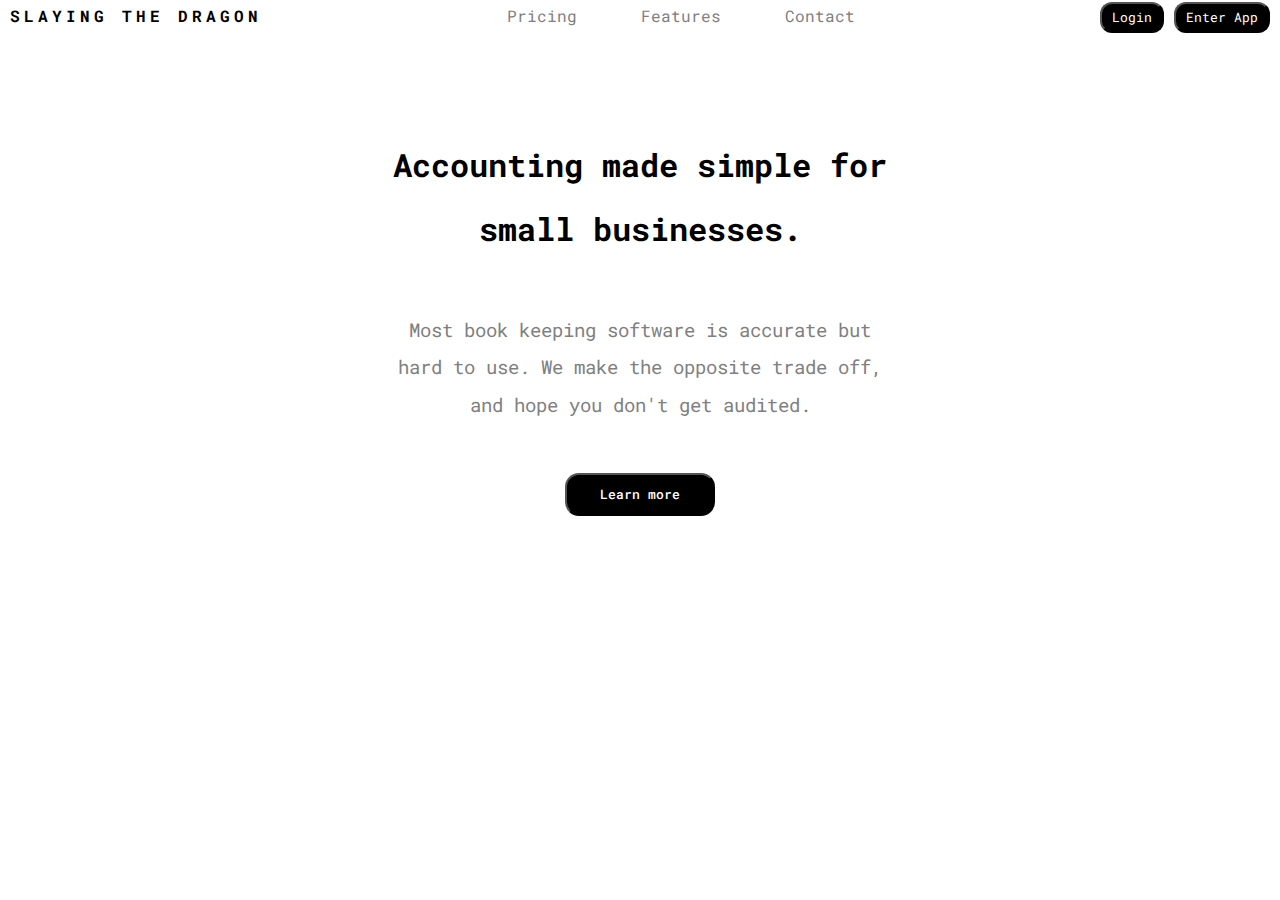
<file: index.html>
<!DOCTYPE html>
<html lang="en">
<head>
    <meta charset="UTF-8">
    <meta name="viewport" content="width=device-width, initial-scale=1.0">
    <link rel="stylesheet" href="style.css">
    <script src="script.js"></script>
    <link rel="preconnect" href="https://fonts.googleapis.com">
<link rel="preconnect" href="https://fonts.gstatic.com" crossorigin/>
<link href="https://fonts.googleapis.com/css2?family=Roboto+Mono:ital,wght@0,100..700;1,100..700&display=swap" rel="stylesheet"/>
    <title>Welcome Dear ! Enjoy your time.</title>
</head>
    <body>
        <header> 
        <div class="slayingthedragon">Slaying The Dragon</div>

        <div class="center">
        <div class="pricing" href="#pricing">Pricing</div>
        <div class="features" href="#features">Features</div>
        <div class="contact" href="#features">Contact</div>
        </div>

        <div class="rightside">
        <button class="button1">Login</button>
        <button class="button2">Enter App</button>  
        </div>           

        </header>

            <div class="text">
                <h1><strong>Accounting made simple for small businesses.</strong></h1>
                <h3>Most book keeping software is accurate but hard to use. We make the opposite trade off, and hope you don't get audited.</h3>
                <button class="button3">Learn more</button>
    </body>
</html>
</file>
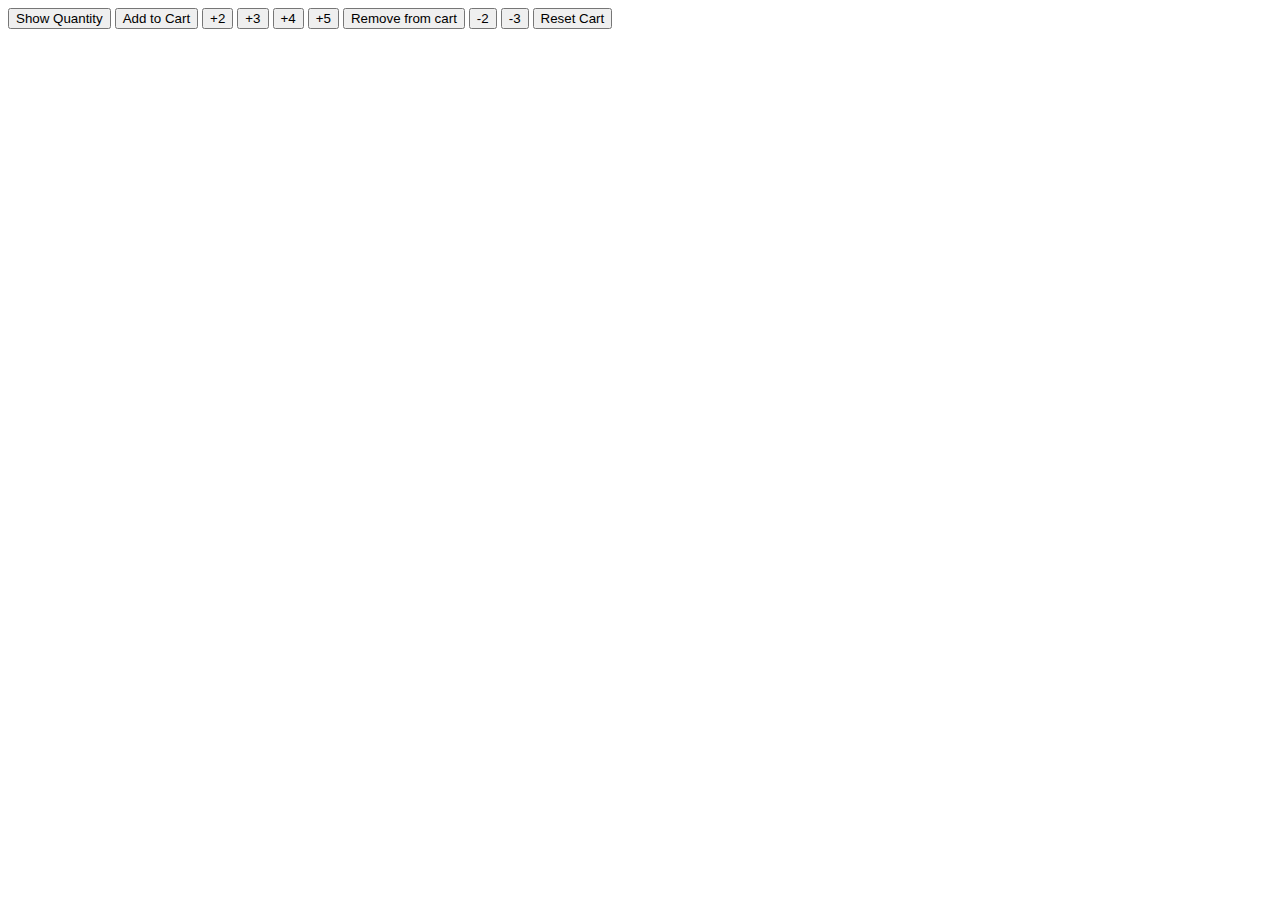
<file: 5k.html>
<!DOCTYPE html>
<html>
  <head>
    <title>Cart Quantity</title>
  </head>
  <body>
    <button onclick="
    
        console.log(cartQuantity >=10 ? `the cart is full` : `${cartQuantity}` );

    ">Show Quantity</button>

    <button onclick="
      cartQuantity++;
      console.log(cartQuantity >=10 ? `the cart is full` : `${cartQuantity}` );
    ">Add to Cart</button>

    <button onclick="
      cartQuantity += 2;
      console.log(cartQuantity >=10 ? `the cart is full` : `${cartQuantity}` );
    ">+2</button>

    <button onclick="
      cartQuantity = cartQuantity + 3;
      console.log(cartQuantity >=10 ? `the cart is full` : `${cartQuantity}` );
    ">+3</button>

    <button onclick="
      cartQuantity += 4;
      console.log(cartQuantity >=10 ? `the cart is full` : `${cartQuantity}` );
    ">+4</button>

    <button onclick="
      cartQuantity += 5;
      console.log(cartQuantity >=10 ? `the cart is full` : `${cartQuantity}` );
    ">+5</button>

    <!-- vvv This code was changed. vvv -->
    <button onclick="
      cartQuantity--;
      console.log(cartQuantity >=10 ? `the cart is full` : `${cartQuantity}` );
      ">Remove from cart</button>

    <button onclick="
      cartQuantity -= 2;
      console.log(cartQuantity >=10 ? `the cart is full` : `${cartQuantity}` );
    ">-2</button>

    <button onclick="
      cartQuantity -= 3;
      console.log(cartQuantity >=10 ? `the cart is full` : `${cartQuantity}` );
    ">-3</button>
    <!-- ^^^ This code was changed. ^^^ -->

    <button onclick="
      cartQuantity = 0;
      console.log('Cart was reset.');
      console.log(`Cart quantity: ${cartQuantity}`);
    ">Reset Cart</button>

    <script>
      let cartQuantity = 0;
    </script>
  </body>
</html>
</file>
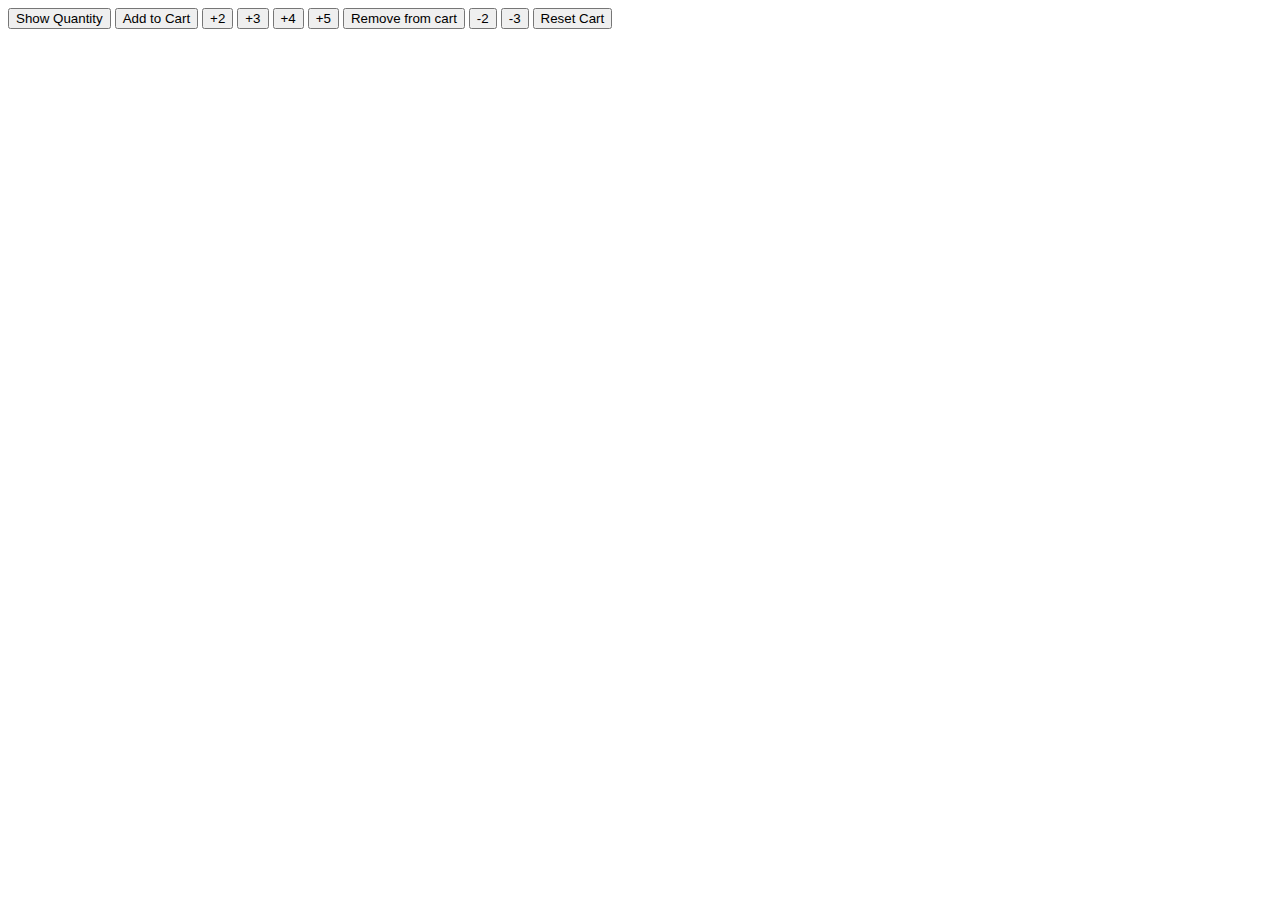
<file: coding.html>
<!DOCTYPE html>
<html>
  <head>
    <title>Cart Quantity</title>
  </head>
  <body>
    <button onclick="
      console.log(`Cart quantity: ${cartQuantity}`);
    ">Show Quantity</button>

    <button onclick="
      updateCartQuantity(1);

    ">Add to Cart</button>

    <button onclick="
      updateCartQuantity(2);
    ">+2</button>

    <button onclick="
      updateCartQuantity(3);
    ">+3</button>

    <button onclick="
      updateCartQuantity(4);
    ">+4</button>

    <button onclick="
      updateCartQuantity(5);
    ">+5</button>

    <!-- vvv This code was changed. vvv -->
    <button onclick="
      if (cartQuantity - 1 < 0) {
        alert('Not enough items in the cart');
      } else {
        cartQuantity--;
        console.log(`Cart quantity: ${cartQuantity}`);
      }
    ">Remove from cart</button>

    <button onclick="
      if (cartQuantity - 2 < 0) {
        alert('Not enough items in the cart');
      } else {
        cartQuantity -= 2;
        console.log(`Cart quantity: ${cartQuantity}`);
      }
    ">-2</button>

    <button onclick="
      if (cartQuantity - 3 < 0) {
        alert('Not enough items in the cart');
      } else {
        cartQuantity -= 3;
        console.log(`Cart quantity: ${cartQuantity}`);
      }
    ">-3</button>
    <!-- ^^^ This code was changed. ^^^ -->

    <button onclick="
      cartQuantity = 0;
      console.log('Cart was reset.');
      console.log(`Cart quantity: ${cartQuantity}`);
    ">Reset Cart</button>

    <script>
      let cartQuantity = 0;
      function updateCartQuantity (value) {
        if (cartQuantity + value > 10) {
        alert('The cart is full');
          return;
      }
        if (cartQuantity + value < 0) {
      alert ('Not enough items in the cart')
        return;
        }
        cartQuantity = cartQuantity + value;
        console.log(`Cart quantity: ${cartQuantity}`);
      }
    </script>
  </body>
</html>
</file>
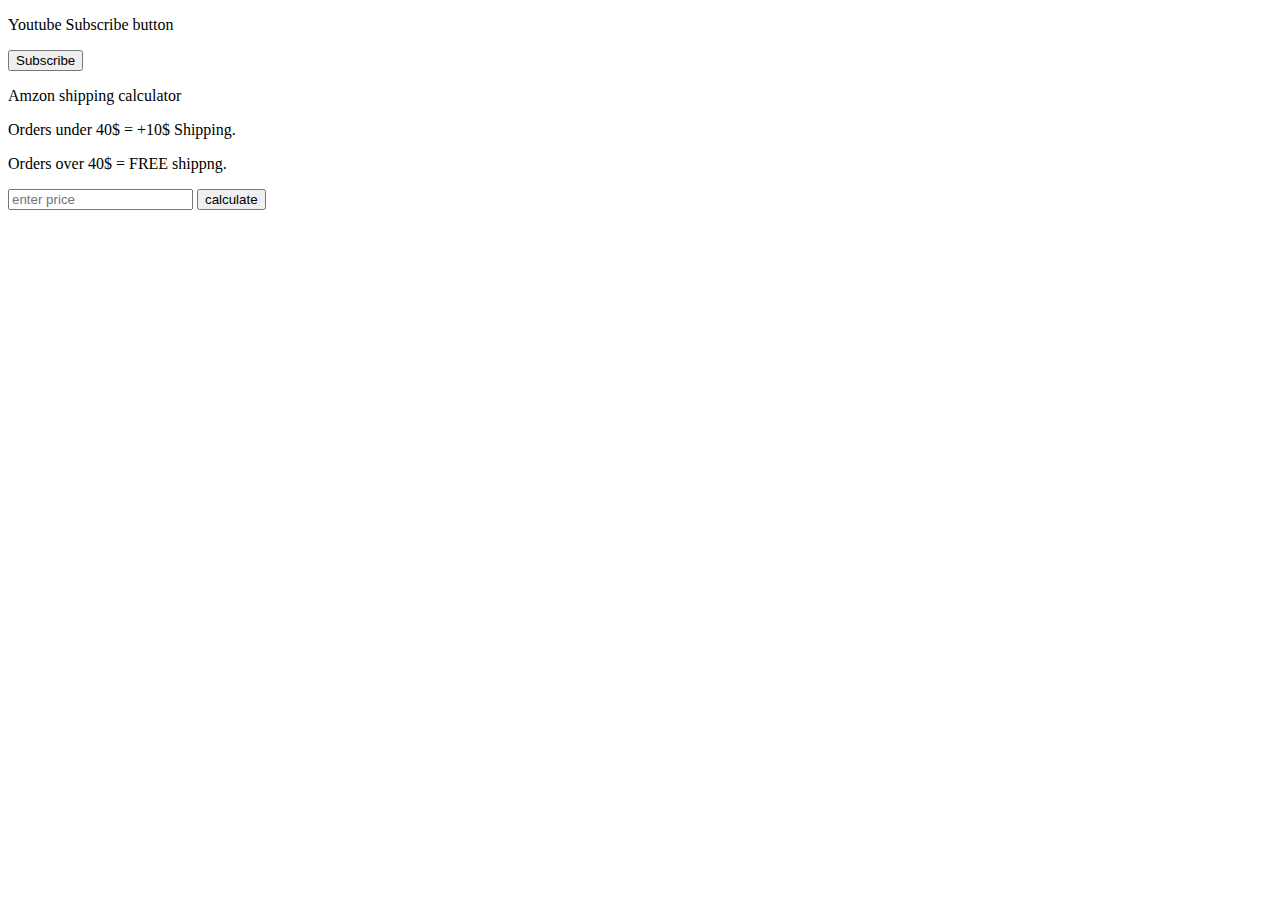
<file: DOM.html>
<!DOCTYPE html>
<html lang="en">
<head>
    <meta charset="UTF-8">
    <meta name="viewport" content="width=device-width, initial-scale=1.0">
    <title>DOM</title>
</head>
<body>
<p> Youtube Subscribe button</p>
<button onclick="
        changeInnerText ();
        " class="js_tbn_1">Subscribe</button>

<p>Amzon shipping calculator</p>
<p>Orders under 40$ = +10$ Shipping.</p>
<p>Orders over 40$ = FREE shippng.</p>
<input class="js_value" placeholder="enter price" onkeydown="

        console.log(event.key);
        handleEnterKey (event)

">
<button class="js_calculator" onclick="
calculateTotal();
">calculate</button>
<p class="display_Result"></p>

    <script>
        
        function changeInnerText() {
            const buttonElement = document.querySelector('.js_tbn_1');
            if (buttonElement.innerText === 'subscribe') {
            buttonElement.innerText = 'Subscribed';
        } else {
            buttonElement.innerText = 'subscribe';
        }
        }
        function calculateTotal(){
            
            const costInput = document.querySelector('.js_value');
            let cost = Number(costInput.value);
            if (cost < 40){
                cost = cost + 10;
        
            }
            document.querySelector('.display_Result').innerText= `$${cost}`;
        
        }
        function handleEnterKey (event){
            if (event.key === 'Enter') {
            calculateTotal();
        }
        }
    </script>
    
</body>
</html>
</file>
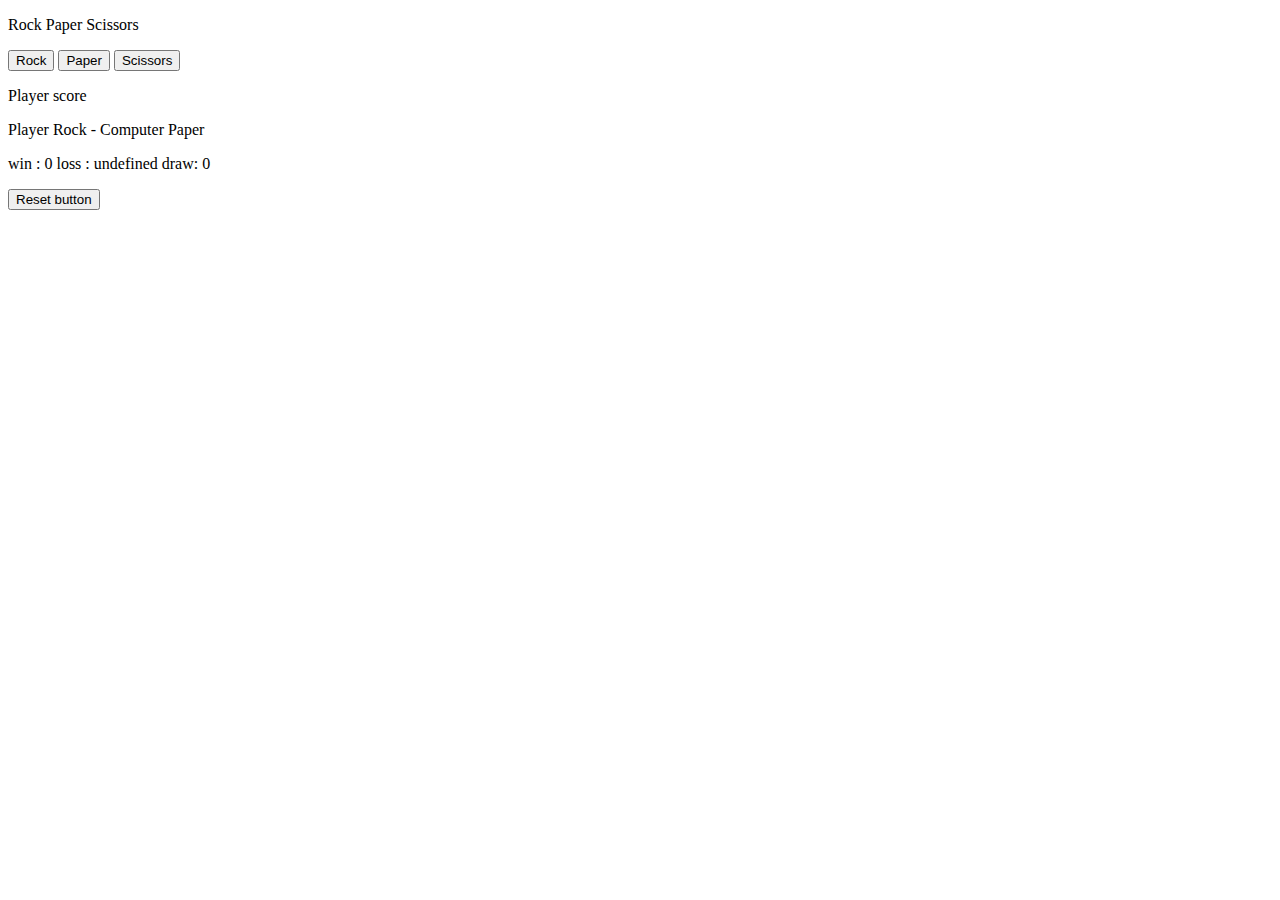
<file: Rock-Paper-Scissors.Html>
<!DOCTYPE html>
<html>
  <head>
    <title>Rock Paper Scissors</title>
  </head>
  <body>
    <p>Rock Paper Scissors</p>
    <button onclick="
    playGame('rock');
    ">Rock</button>

    <button onclick="
    playGame('paper');
    ">Paper</button>
    <button onclick="
    playGame('scissors');
    ">Scissors</button>
    <p class="js_Player_score">Player score</p>
    <p class="js_Player_Pick_Computer_Pick">Player Rock - Computer Paper</p>
    <p class="js_score"></p>

    
    
    <button onclick="
    resetResult();
    ">Reset button</button>

  

    <script>


let result =''; 
let score = JSON.parse(localStorage.getItem('score')) || 
{ win : 0,
  losses:0,
  draw:0
};  

updateScore(); 


function playGame(playerMove) {

const computerMove = pickComputerMove();
    
    if (playerMove === 'rock)') { 

        if (computerMove === 'rock') {
        result = 'Tie.';
    } else if (computerMove === 'paper') {
        result = 'You lose.';
    } else if (computerMove === 'scissors') {
        result = 'You win.';
    }
}
    else if (playerMove ==='paper'){

    if (computerMove === 'rock') {
        result = 'You win.';
    } else if (computerMove === 'paper') {
        result = 'Tie.';
    } else if (computerMove === 'scissors') {
        result = 'You lose.';
  }
    }
    else if (playerMove ==='scissors'){
    
    if (computerMove === 'rock') {
        result = 'You lose.';
    } else if (computerMove === 'paper') {
        result = 'You win.';
    } else if (computerMove === 'scissors') {
        result = 'Tie.';
  }
}
document.querySelector('.js_Player_score')
  .innerText= result; 
  playerPickComputerPick (playerMove, computerMove);

checkResult (result);
updateScore(); 
localStorage.setItem('score' , JSON.stringify(score));

alert(`You picked ${playerMove}. Computer picked ${computerMove}. ${result} 

win : ${score.win} loss : ${score.lose} draw: ${score.draw}`);   


}

function pickComputerMove() {
  
    let computerMove = '';

  const randomNumber = Math.random();
  
    if (randomNumber >= 0 && randomNumber < 1 / 3) {
    computerMove = 'rock';
  } else if (randomNumber >= 1 / 3 && randomNumber < 2 / 3) {
    computerMove = 'paper';
  } else if (randomNumber >= 2 / 3 && randomNumber < 1) {
    computerMove = 'scissors';
  }
    return computerMove;
  }
function checkResult() {

        if ( result === 'You win.' ) {
        score.win += 1;
        } 
    else if ( result === 'You lose.' ) {
        score.lose += 1;
        }
    else if ( result === 'Tie.' ) {
        score.draw += 1;
        }
    
     } 
function resetResult() {
  score.win =0;
  score.lose=0;
  score.draw=0;
  alert (`reset done my g`);
  localStorage.removeItem(score);
  alert (`fresh start now`);
  console.log(`win : ${score.win} loss : ${score.lose} draw: ${score.draw}`)
  updateScore();
}

function updateScore (){
  document.querySelector('.js_score')
  .innerHTML= `win : ${score.win} loss : ${score.lose} draw: ${score.draw}`; 
}

function playerPickComputerPick (player,computer){
  document.querySelector('.js_Player_Pick_Computer_Pick').innerText= `Player move ${player}, Computer move ${computer}` ;
}
    </script>
  </body>
</html>
</file>
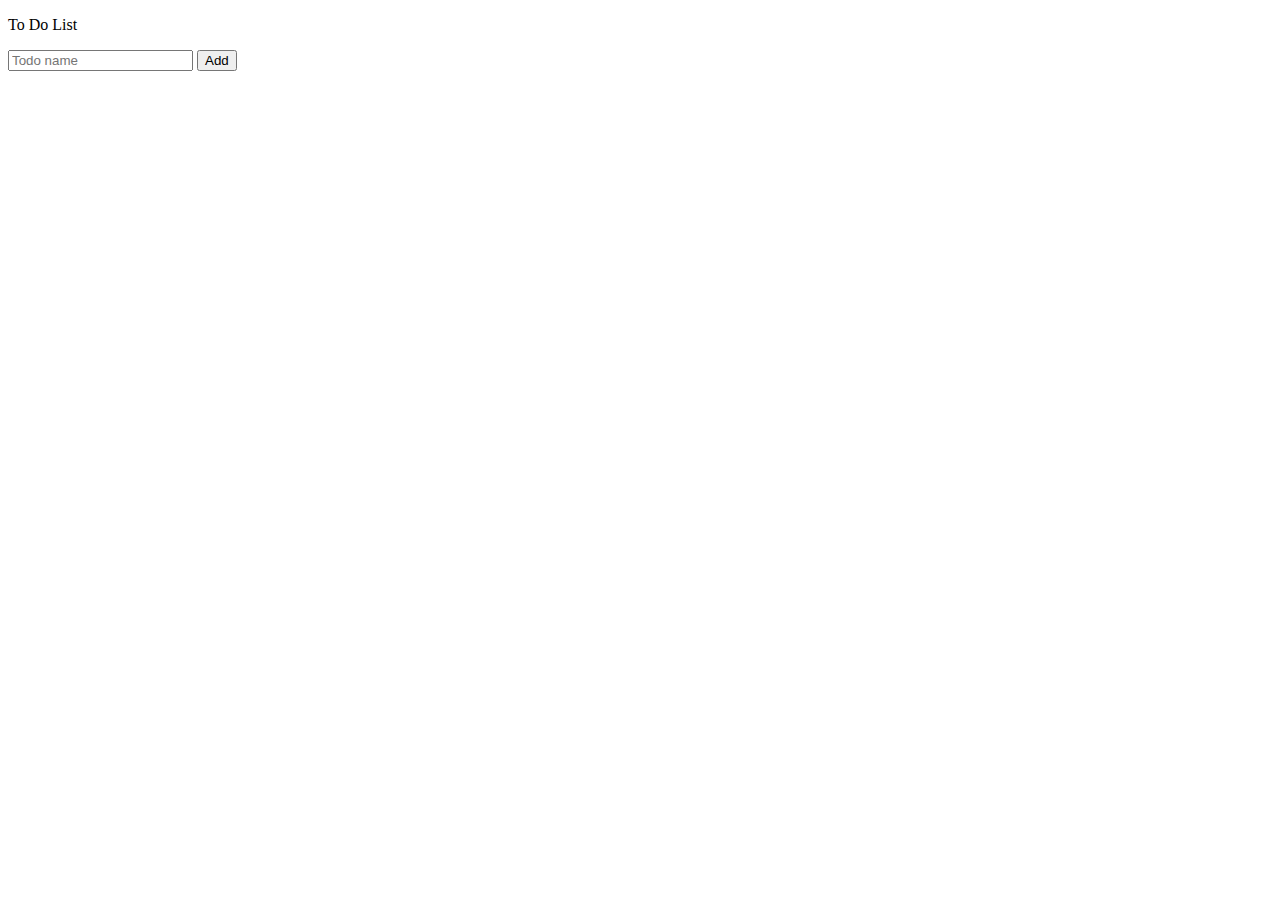
<file: to-do-list.html>
<!DOCTYPE html>
<html lang="en">
<head>
    <meta charset="UTF-8">
    <meta name="viewport" content="width=device-width, initial-scale=1.0">
    <title>Document</title>
</head>
<body>
<p>To Do List</p>
<input placeholder="Todo name">
<button onclick="

    addTheItem();

">Add</button>

    <script src="script2.js">

    </script>
</body>
</html>
</file>
<file: style.css>
*{
  margin: 0;
  padding: 0;  
  box-sizing: border-box;
  line-height: 2;
}

body {
  font-family: "Roboto Mono", serif;
  font-optical-sizing: auto;
  font-weight:100px;
  font-style: normal;
  background-color: #FFFFFF;
  margin: 0 auto;
}

header{
  display: flex;
  justify-content: space-around;
  align-items: center‚;
  margin-inline: 10px;
}

.slayingthedragon{
  align-self: flex-start;
  font-weight: 800;
  letter-spacing: 4px;
  text-transform: uppercase;

}
.center{
  align-items: center;
  display: flex;
  justify-content: center;
  gap : 4rem;
  color: grey;
  flex: 1;
  
}
.rightside{
  align-items: flex-end ;
  
}
button{
  background-color: black;
  color: #FFFFFF;
  padding: 0 10px;
}
.button1, .button2, .button3 {
  border-radius: 12px;
  cursor: pointer;
  font-family: inherit;
}
.text{
  text-wrap: 10ch;
  height: 300px;
  align-items: center;
}
h1{
  width: 500px;
  color: black;
  text-align: center;
  margin-top: 100px;
  margin-bottom: 50px;
  margin-right: auto;
  margin-left: auto;
  font-weight: 900;
}
h3{
  color:grey;
  text-align: center;
  font-weight: 400;
  width: 500px;
  margin: 0 auto;
}
.button3 { 
  margin: 50px auto;
  display: flex;
  justify-content: center;
  width: 150px;
  border-radius: 14px;
  padding: 6px 7px;
  font-weight: 500;
}
</file>
